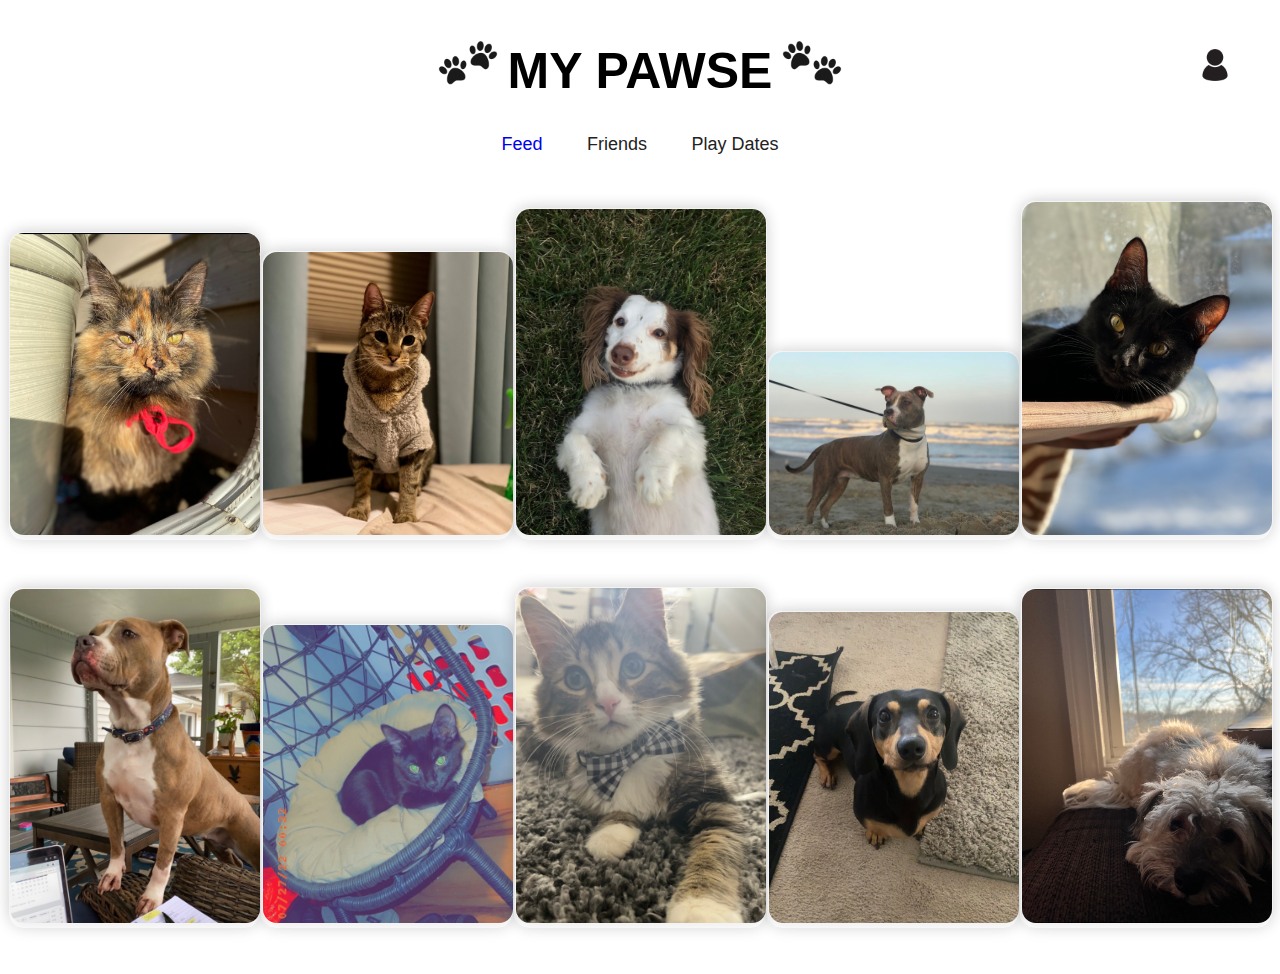
<file: index.html>
<!DOCTYPE html>
<html lang="en">
<head>
    <meta charset="UTF-8">
    <meta http-equiv="X-UA-Compatible" content="IE=edge">
    <meta name="viewport" content="width=device-width, initial-scale=1.0">
    <title>Pawse Social Site</title>
    <link rel="stylesheet" href="style.css">
</head>

<body>
    <div class="header">        
        <div class="logo"> 
            <img src="paw.jpg" alt="paw prints">
            <h1>My Pawse</h1>
            <img id="p2" src="paw.jpg" alt="paw prints">
        </div>
        <img id="profile-icon" src="profile.jpg" alt="profile icon">
    </div>

    <div class="nav">
        <ul>
            <li><a href="index.html">Feed</a></li>
            <li>Friends</li>
            <li>Play Dates</li>
        </ul>
    </div>

    <div class="img-grid">
        <div class="social-img container maple">
            <img class="social-img" src="maple.jpg" alt="cat image">
            <div class="overlay">
                <a href="image.html"><p>MapleSugar03:</p>
                <p>I am not an outdoor cat, but I do love some sun.</p></a>
            </div>
        </div>

        <div class="social-img containter suki">
            <img class="social-img" src="suki.jpg" alt="cat image">
            <div class="overlay">
                <p>SukiGirl:</p>
                <p>Just a comfy sunday in :)</p>
            </div>
        </div>

        <div class="social-img containter chico">
            <img class="social-img" src="chico.jpg" alt="dog image">
            <div class="overlay">
                <p>ChicoTheWeenie:</p>
                <p>I had the best day outside with my parents!</p>
            </div>
        </div>

        <div class="social-img containter luna">
            <img class="social-img" src="luna.jpg" alt="dog image">
            <div class="overlay">
                <p>LunaThePittie:</p>
                <p>The beach is my favorite place to be!</p>
            </div>
        </div>

        <div class="social-img containter pookie">
            <img class="social-img" src="pookie.JPEG" alt="cat image">
            <div class="overlay">
                <p>PookieBear:</p>
                <p>My favorite window to hangout at.</p>
            </div>
        </div>

        <div class="social-img containter luna">
            <img class="social-img" src="luna2.jpg" alt="dog image">
            <div class="overlay">
                <p>LunaThePittie:</p>
                <p>Got to visit mom at work!</p>
            </div>
        </div>

        <div class="social-img containter bella">
            <img class="social-img" src="bella.jpg" alt="cat image">
            <div class="overlay">
                <p>BellaBeau:</p>
                <p>I refuse to leave this bed.</p>
            </div>
        </div>
        
        <div class="social-img container bruno">
            <img class="social-img" src="bruno.jpg" alt="cat image">
            <div class="overlay">
                <p>BrunoNotMars:</p>
                <p>Not sure how I feel about this new bow tie?</p>
            </div>
        </div>

        <div class="social-img container canelo">
            <img class="social-img" src="canelo.jpg" alt="dog image">
            <div class="overlay">
                <p>CaneloAlvarez:</p>
                <p>Only posing for this picture because I want a treat.</p>
            </div>
        </div>

        <div class="social-img container nico">
            <img class="social-img" src="nico.jpg" alt="dog image">
            <div class="overlay">
                <p>TheCutestNico:</p>
                <p>I love sunsets.</p>
            </div>
        </div>
    </div>
    
</body>

</html>
</file>
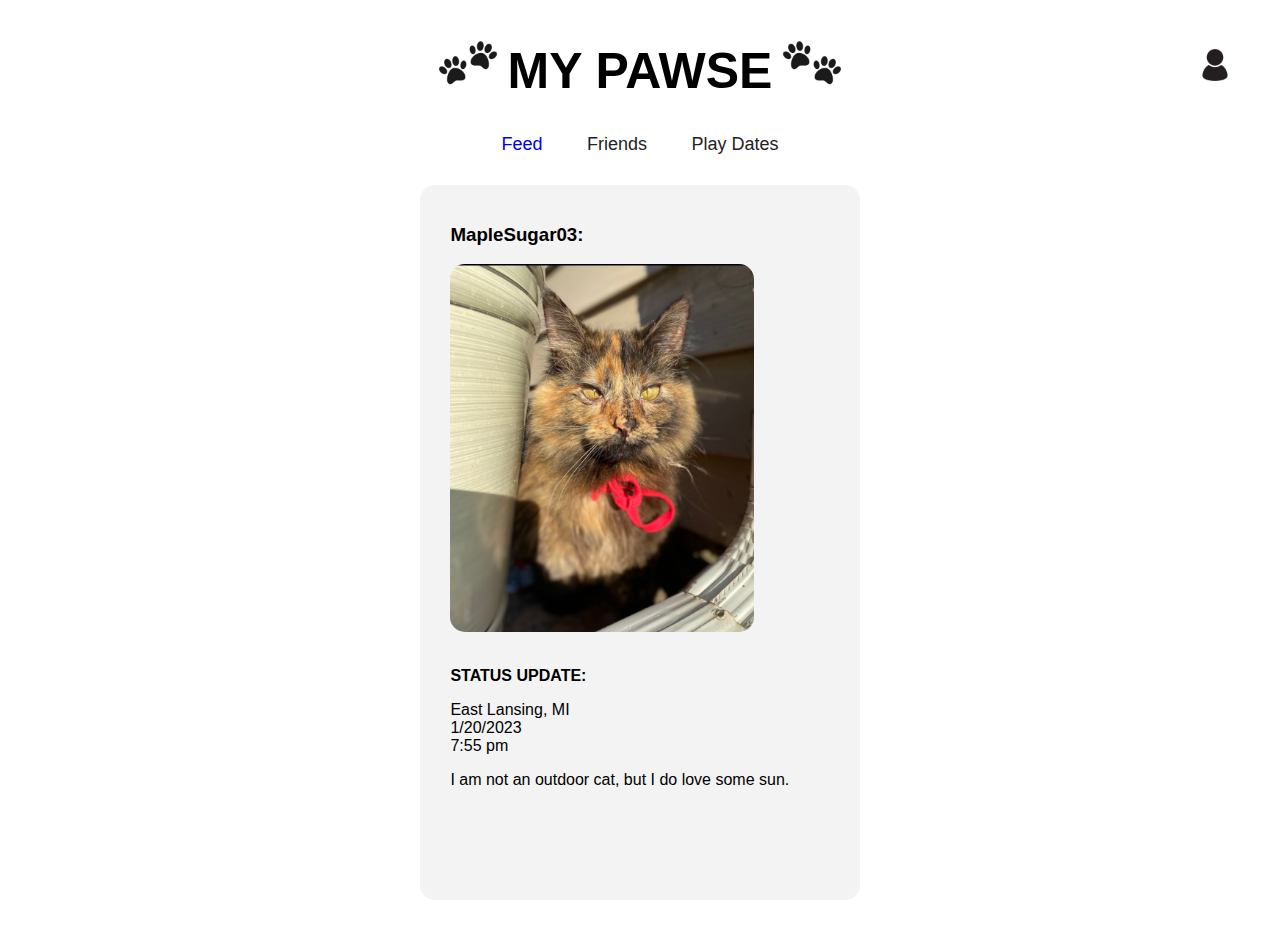
<file: image.html>
<!DOCTYPE html>
<html lang="en">
<head>
    <meta charset="UTF-8">
    <meta http-equiv="X-UA-Compatible" content="IE=edge">
    <meta name="viewport" content="width=device-width, initial-scale=1.0">
    <title>Pawse Social Site</title>
    <link rel="stylesheet" href="style.css">
</head>

<body>
    <div class="header">        
        <div class="logo"> 
            <img src="paw.jpg" alt="paw prints">
            <h1>My Pawse</h1>
            <img id="p2" src="paw.jpg" alt="paw prints">
        </div>
        <img id="profile-icon" src="profile.jpg" alt="profile icon">
    </div>

    <div class="nav">
        <ul>
            <li><a href="index.html">Feed</a></li>
            <li>Friends</li>
            <li>Play Dates</li>
        </ul>
    </div>

    <div class="about">
        <h3>MapleSugar03:</h3>
        <img src="maple.jpg" alt="image of calico cat">
        <p><strong>STATUS UPDATE:</strong></p>
        <ul class="image_info">
            <li>East Lansing, MI</li>
            <li>1/20/2023</li>
            <li>7:55 pm</li>
        </ul>
        <p>I am not an outdoor cat, but I do love some sun.</p>
    </div>

    
</body>
</html>
</file>
<file: style.css>
body {
    font-family: Helvetica, sans-serif;
    background-color: white;
    height: auto;
}

h1 {
    font-size: 50px;
}

.header {
    display: flex;
    justify-content: center;
    align-items: flex-end;
}

.logo {
    display: flex;
    justify-content: center;
    align-items: flex-end;
    text-transform: uppercase;
    position: relative;
}

.header img {
    height: 80px;
    margin-bottom: 30px;
}

#profile-icon {
    /**margin-right: 30px;
    margin-bottom: 40px;*/
    height: 40px;
    position: absolute;
    top: 45px;
    right: 45px;
}

#p2 {
    transform: scaleX(-1);
}

.nav {
    width: 100%;
    text-align: center;
    margin-top: -15px;
    margin-left: -20px;
}

.links {
    margin: 0;
    padding: 0;
    list-style-type: none;
    padding-bottom: 30px;
}

.nav li {
    display: inline-block;
    padding: 0 20px;
    color: #222;
    font-size: 18px;
}

li:hover {
    opacity: 0.5;
    transition: opacity ease-in-out 0.2s;
}

a {
    text-decoration: none;
}

.social-img a:visited, .social-img a {
    color: white;
}

.img-grid {
    display: flex;
    flex-direction: row;
    flex-wrap: wrap;
    justify-content: space-evenly;
    align-items: baseline;
    align-content: space-around;
    row-gap: 45px;
    margin-bottom: 45px;
    margin-top: 45px;
}

.social-img {
    width:250px;
    height: auto;
    margin: 0 auto;
    border-radius: 15px;
    box-shadow: rgba(6, 6, 6, 0.1) 0 0 15px;
    border: .2px solid #f3f3f3;
    position: relative;
}

.overlay {
    position: absolute;
    top: 0;
    bottom: 0;
    left: 0;
    right: 0;
    background: rgba(28, 42, 50, 0.72);
    color: #fff;
    visibility: hidden;
    opacity: 0;
    transition: opacity .2s, visibility .2s;
    text-align: center;
    border-radius: 15px;
}

.overlay p {
    padding: 15px 30px;
    text-align: left;
}
  
.social-img:hover .overlay{
    visibility: visible;
    opacity: 1;
}

.about {
    background-color: #f3f3f3;
    border-radius: 15px;
    margin: 0 auto;
    margin-bottom: 30px;
    margin-top: 30px;
    width: 30%;
    height: 675px;
    padding: 20px 30px;
    text-align: left;
}

.about img {
    width: 80%;
    border-radius: 15px;
    margin-bottom: 15px;
}

.image_info {
    margin: 0;
    padding: 0;
    list-style-type: none;
}
</file>
